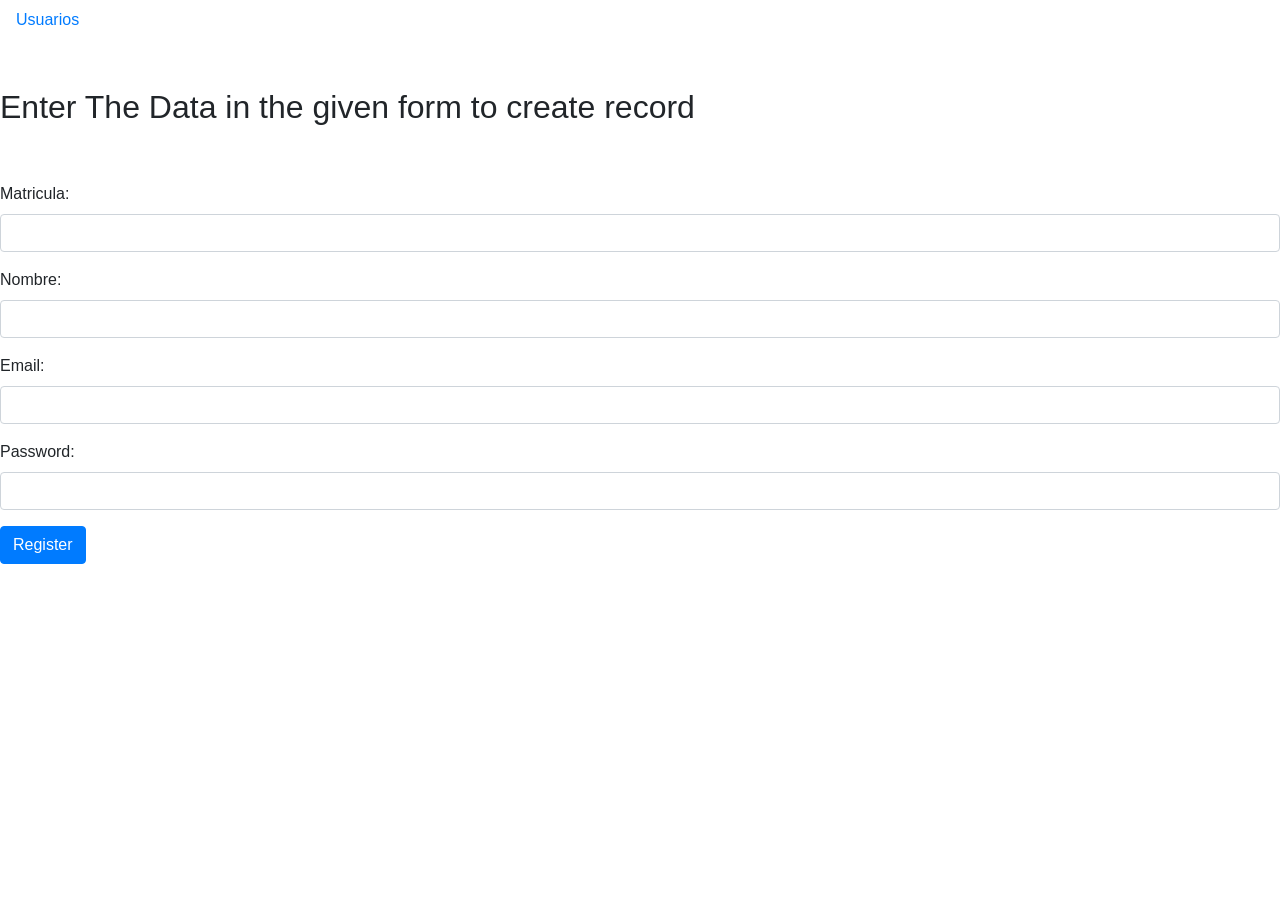
<file: templates/createForm.html>
<!DOCTYPE html>


<head>

  <title>Create Form</title>

  <link rel="stylesheet" href="https://stackpath.bootstrapcdn.com/bootstrap/4.3.1/css/bootstrap.min.css"
    integrity="sha384-ggOyR0iXCbMQv3Xipma34MD+dH/1fQ784/j6cY/iJTQUOhcWr7x9JvoRxT2MZw1T" crossorigin="anonymous">

</head>

<body>
  <a class="nav-link" href="/usuarios"> Usuarios</a>

  <br><br>
  <h2>Enter The Data in the given form to create record</h2>
  <br><br>
  <form method="POST" action="/insert">

    <div class="form-group">
      <label>Matricula: </label>
      <input type="text" name="matricula" class="form-control" />
    </div>
    <div class="form-group">
      <label>Nombre: </label>
      <input type="text" name="nombre" class="form-control" />
    </div>
    <div class="form-group">
      <label>Email: </label>
      <input type="text" name="correo" class="form-control" />
    </div>
    <div class="form-group">
      <label>Password: </label>
      <input type="password" name="contrasena" class="form-control" />
    </div>


    <div class="form-group">
      <input type="submit" value="Register" class="btn btn-primary" />
    </div>
  </form>
  </div>
</body>

</html>
</file>
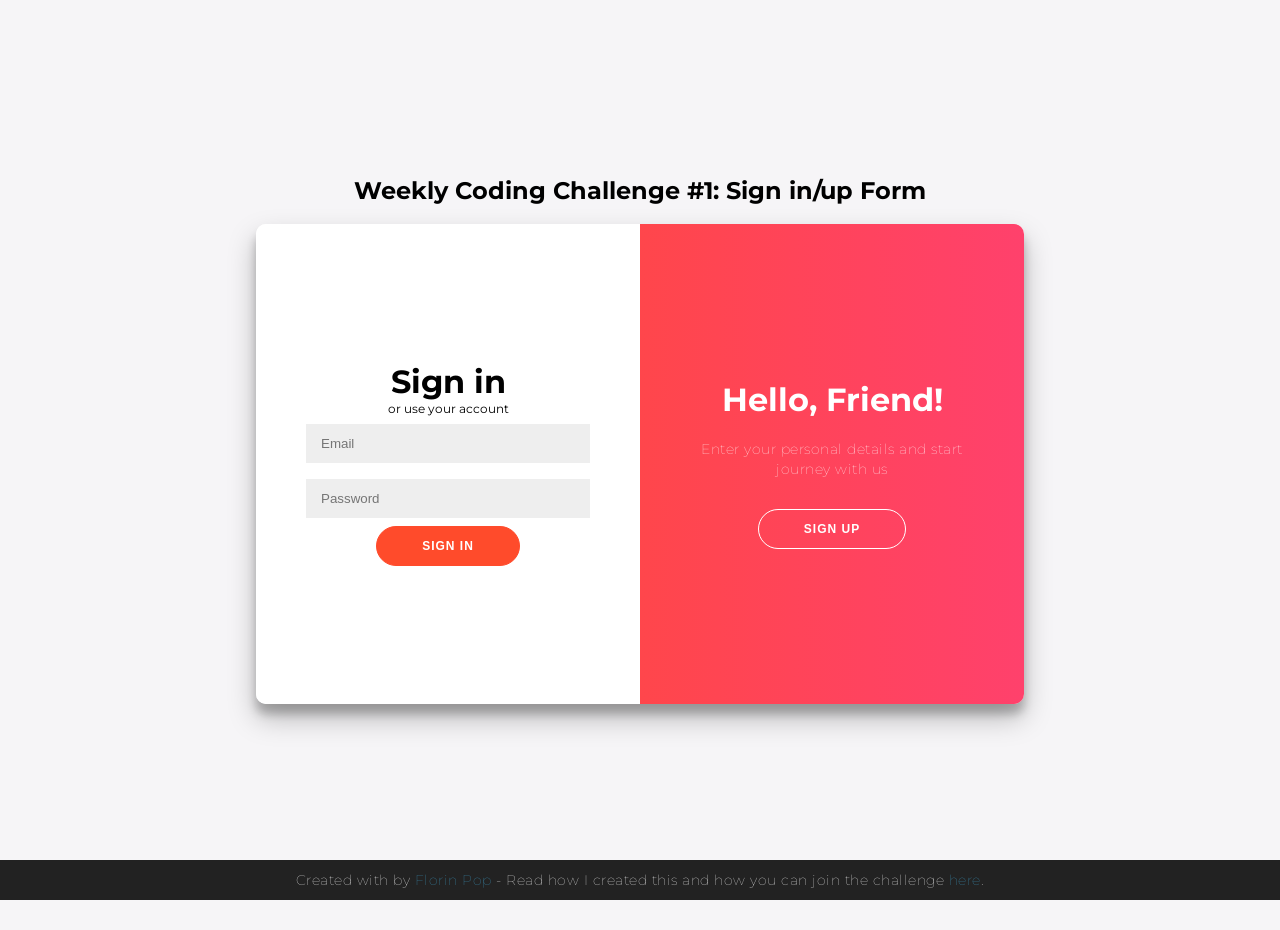
<file: templates/Login.html>
<html>
<head>
    <title>Flask Intro - login page</title>
    <meta name="viewport" content="width=device-width, initial-scale=1.0">

</head>

<body>
    <h2>Weekly Coding Challenge #1: Sign in/up Form</h2>
    <div class="container" id="container">
        <div class="form-container sign-up-container">
            <form action="/signup" method="POST">
                <h1>Create Account</h1>
                <span>or use your email for registration</span>
                <input type="text" name="name" placeholder="Name" class="form-control"/>
                <input type="email" name="email" placeholder="Email" class="form-control"/>
                <input type="password" name="password" placeholder="Password" class="form-control"/>
                <button>Sign Up</button>
            </form>
        </div>
        <div class="form-container sign-in-container">
            <form action="/login" method="POST">
                <h1>Sign in</h1>
                <span>or use your account</span>
                <input type="email" name="email" placeholder="Email" class="form-control" />
                <input type="password" name="password" placeholder="Password" class="form-control" />
                <!-- <a href="#">Forgot your password?</a> -->
                <button type="submit">Sign In</button>
            </form>
        </div>
        <div class="overlay-container">
            <div class="overlay">
                <div class="overlay-panel overlay-left">
                    <h1>Welcome Back!</h1>
                    <p>To keep connected with us please login with your personal info</p>
                    <button class="ghost" id="signIn">Sign In</button>
                </div>
                <div class="overlay-panel overlay-right">
                    <h1>Hello, Friend!</h1>
                    <p>Enter your personal details and start journey with us</p>
                    <button class="ghost" id="signUp">Sign Up</button>
                </div>
            </div>
        </div>
    </div>

    <footer>
        <p>
            Created with <i class="fa fa-heart"></i> by
            <a target="_blank" href="https://florin-pop.com">Florin Pop</a>
            - Read how I created this and how you can join the challenge
            <a target="_blank" href="https://www.florin-pop.com/blog/2019/03/double-slider-sign-in-up-form/">here</a>.
        </p>
    </footer>

    <style>
        @import url('https://fonts.googleapis.com/css?family=Montserrat:400,800');

        * {
            box-sizing: border-box;
        }

        body {
            background: #f6f5f7;
            display: flex;
            justify-content: center;
            align-items: center;
            flex-direction: column;
            font-family: 'Montserrat', sans-serif;
            height: 100vh;
            margin: -20px 0 50px;
        }

        h1 {
            font-weight: bold;
            margin: 0;
        }

        h2 {
            text-align: center;
        }

        p {
            font-size: 14px;
            font-weight: 100;
            line-height: 20px;
            letter-spacing: 0.5px;
            margin: 20px 0 30px;
        }

        span {
            font-size: 12px;
        }

        a {
            color: #333;
            font-size: 14px;
            text-decoration: none;
            margin: 15px 0;
        }

        button {
            border-radius: 20px;
            border: 1px solid #FF4B2B;
            background-color: #FF4B2B;
            color: #FFFFFF;
            font-size: 12px;
            font-weight: bold;
            padding: 12px 45px;
            letter-spacing: 1px;
            text-transform: uppercase;
            transition: transform 80ms ease-in;
        }

        button:active {
            transform: scale(0.95);
        }

        button:focus {
            outline: none;
        }

        button.ghost {
            background-color: transparent;
            border-color: #FFFFFF;
        }

        form {
            background-color: #FFFFFF;
            display: flex;
            align-items: center;
            justify-content: center;
            flex-direction: column;
            padding: 0 50px;
            height: 100%;
            text-align: center;
        }

        input {
            background-color: #eee;
            border: none;
            padding: 12px 15px;
            margin: 8px 0;
            width: 100%;
        }

        .container {
            background-color: #fff;
            border-radius: 10px;
            box-shadow: 0 14px 28px rgba(0, 0, 0, 0.25),
                0 10px 10px rgba(0, 0, 0, 0.22);
            position: relative;
            overflow: hidden;
            width: 768px;
            max-width: 100%;
            min-height: 480px;
        }

        .form-container {
            position: absolute;
            top: 0;
            height: 100%;
            transition: all 0.6s ease-in-out;
        }

        .sign-in-container {
            left: 0;
            width: 50%;
            z-index: 2;
        }

        .container.right-panel-active .sign-in-container {
            transform: translateX(100%);
        }

        .sign-up-container {
            left: 0;
            width: 50%;
            opacity: 0;
            z-index: 1;
        }

        .container.right-panel-active .sign-up-container {
            transform: translateX(100%);
            opacity: 1;
            z-index: 5;
            animation: show 0.6s;
        }

        @keyframes show {

            0%,
            49.99% {
                opacity: 0;
                z-index: 1;
            }

            50%,
            100% {
                opacity: 1;
                z-index: 5;
            }
        }

        .overlay-container {
            position: absolute;
            top: 0;
            left: 50%;
            width: 50%;
            height: 100%;
            overflow: hidden;
            transition: transform 0.6s ease-in-out;
            z-index: 100;
        }

        .container.right-panel-active .overlay-container {
            transform: translateX(-100%);
        }

        .overlay {
            background: #FF416C;
            background: -webkit-linear-gradient(to right, #FF4B2B, #FF416C);
            background: linear-gradient(to right, #FF4B2B, #FF416C);
            background-repeat: no-repeat;
            background-size: cover;
            background-position: 0 0;
            color: #FFFFFF;
            position: relative;
            left: -100%;
            height: 100%;
            width: 200%;
            transform: translateX(0);
            transition: transform 0.6s ease-in-out;
        }

        .container.right-panel-active .overlay {
            transform: translateX(50%);
        }

        .overlay-panel {
            position: absolute;
            display: flex;
            align-items: center;
            justify-content: center;
            flex-direction: column;
            padding: 0 40px;
            text-align: center;
            top: 0;
            height: 100%;
            width: 50%;
            transform: translateX(0);
            transition: transform 0.6s ease-in-out;
        }

        .overlay-left {
            transform: translateX(-20%);
        }

        .container.right-panel-active .overlay-left {
            transform: translateX(0);
        }

        .overlay-right {
            right: 0;
            transform: translateX(0);
        }

        .container.right-panel-active .overlay-right {
            transform: translateX(20%);
        }

        .social-container {
            margin: 20px 0;
        }

        .social-container a {
            border: 1px solid #DDDDDD;
            border-radius: 50%;
            display: inline-flex;
            justify-content: center;
            align-items: center;
            margin: 0 5px;
            height: 40px;
            width: 40px;
        }

        footer {
            background-color: #222;
            color: #fff;
            font-size: 14px;
            bottom: 0;
            position: fixed;
            left: 0;
            right: 0;
            text-align: center;
            z-index: 999;
        }

        footer p {
            margin: 10px 0;
        }

        footer i {
            color: red;
        }

        footer a {
            color: #3c97bf;
            text-decoration: none;
        }
    </style>
    <script>
        const signUpButton = document.getElementById('signUp');
        const signInButton = document.getElementById('signIn');
        const container = document.getElementById('container');

        signUpButton.addEventListener('click', () => {
            container.classList.add("right-panel-active");
        });

        signInButton.addEventListener('click', () => {
            container.classList.remove("right-panel-active");
        });
    </script>

</body>

</html>
</file>
